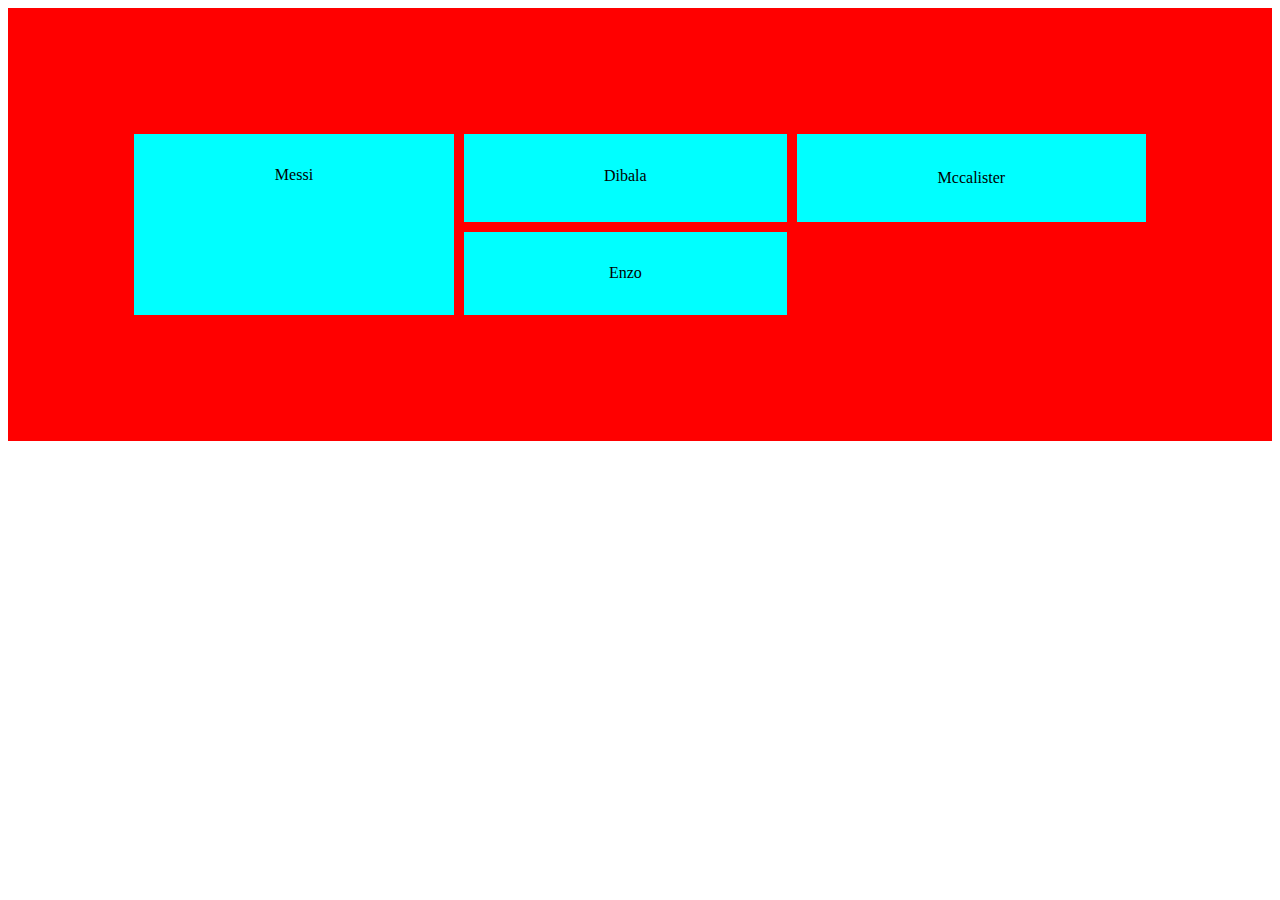
<file: Register.html>
<!DOCTYPE html>
<html lang="en">
<head>
  <meta charset="UTF-8">
  <meta name="viewport" content="width=device-width, initial-scale=1.0">
  <title>Css grid</title>
  <style>
    .parent{
      display: grid;
      grid-template-columns: auto auto auto;
      grid-gap:10px;
      background-color:red;
      padding: 10%;
    }
    .child{
      background-color: aqua;
      padding: 10%;
      text-align: center;
      
    }
    .child1{
      grid-row-start: 1;
      grid-row-end: 3; 
      
      }
  </style>
</head>
<body>
  <!--<button onclick="increaseElement()">Add</button>-->
  <div class="parent">
    <div class="child child1">Messi</div>
    <div class="child">Dibala</div>
    <div class="child">Mccalister</div>
    <div class="child">Enzo</div>
  </div>


  <!--this is javscript language-->
  <script>

  /*  function increaseElement(){

      const parentDiv = document.querySelector('.parent');

      parentDiv.innerHTML += `<div class="child"> Sagor Hossain </div>`;


    }*/
    

 
  </script>
</body>
</html>
</file>
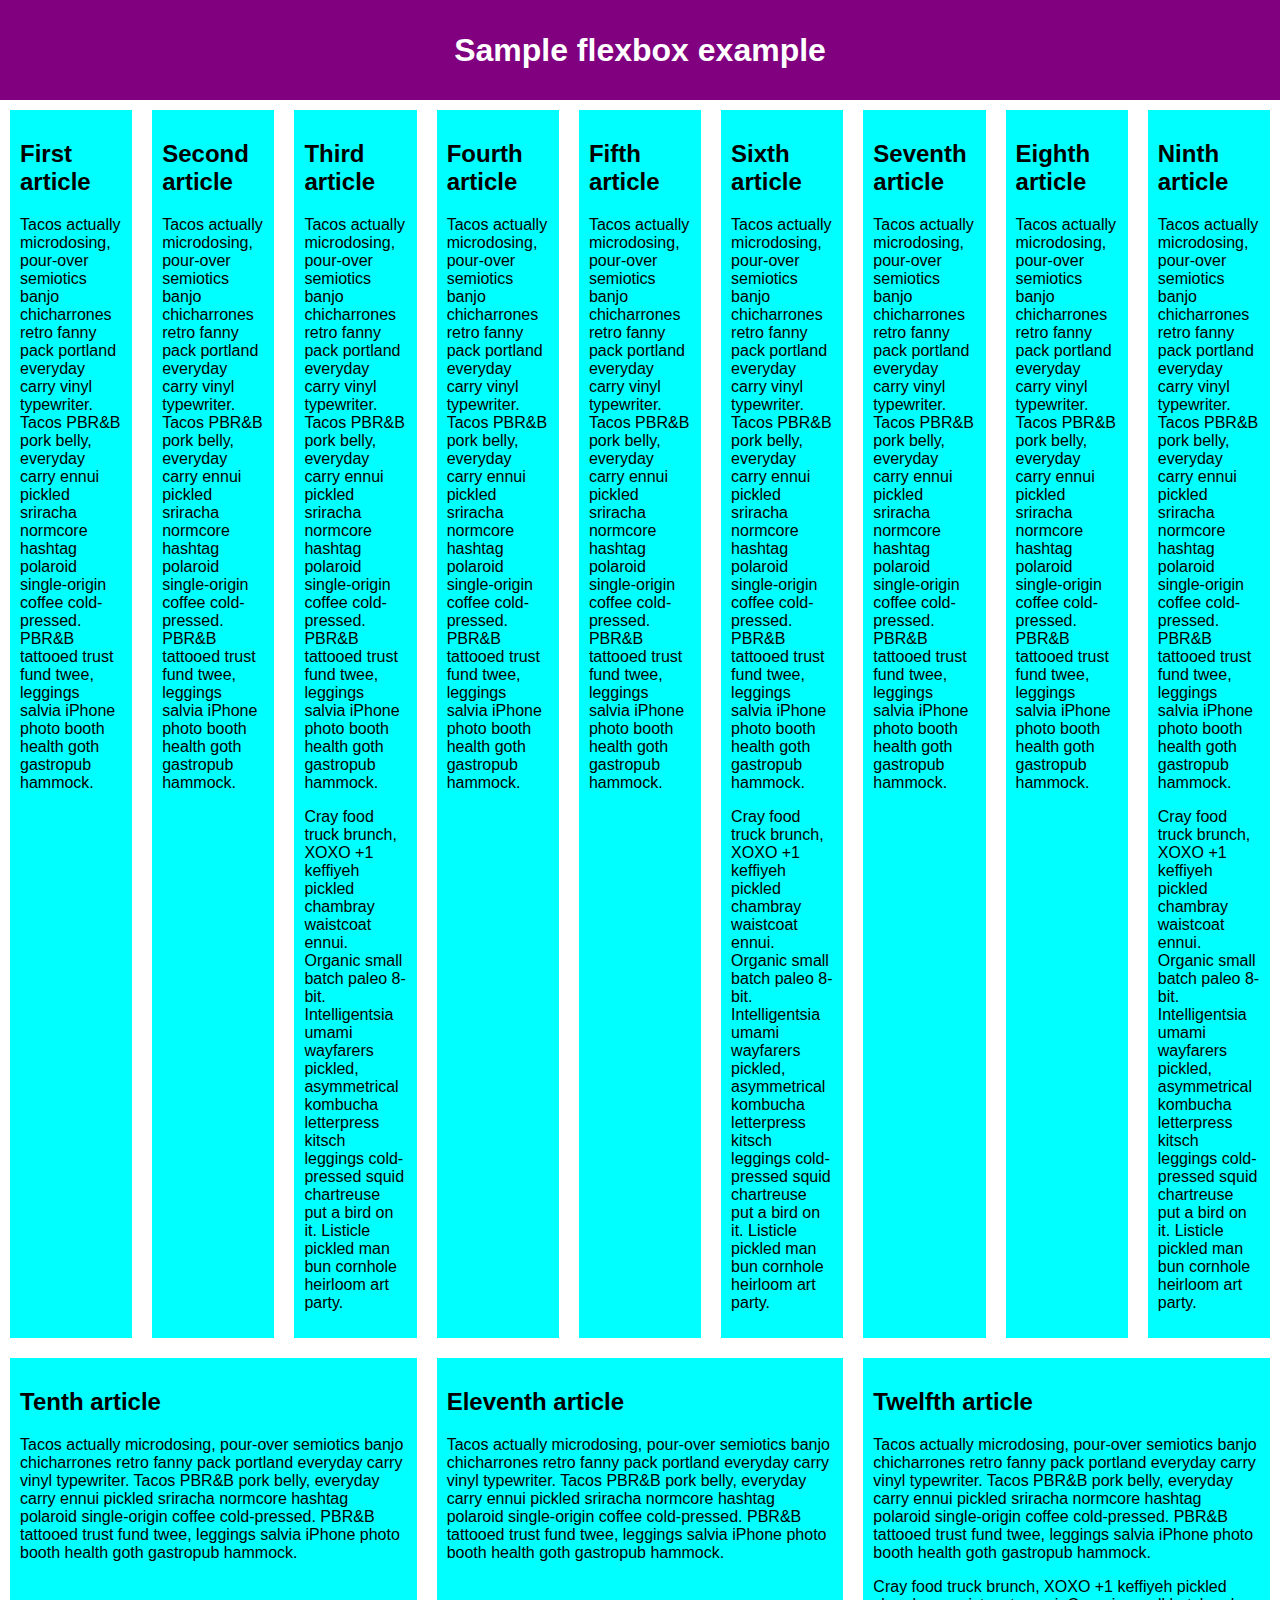
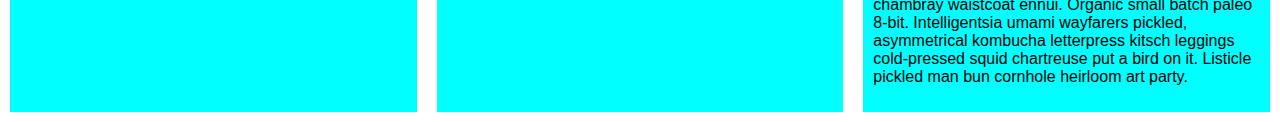
<file: Train-info.html>
<!DOCTYPE html>
<html lang="en-us">
  <head>
    <meta charset="utf-8">
    <meta name="viewport" content="width=device-width">
    <title>Flexbox wrap 0 — children overflowing</title>
    <style>
   html {
        font-family: sans-serif;
      }

      body {
        margin: 0;
      }

      header {
        background: purple;
        height: 100px;
      }

      h1 {
        text-align: center;
        color: white;
        line-height: 100px;
        margin: 0;
      }

      article {
        padding: 10px;
        margin: 10px;
        background: aqua;
      }

      /* Add your flexbox CSS below here */

     section {
        display: flex;
        flex-direction: row;
        flex-wrap: wrap;
      }

      article {
        flex: 100px;
      }
 .wrapper >article{
  flex: 1;
 }

    </style>
  </head>
  <body>
   <header>
      <h1>Sample flexbox example</h1>
    </header>

    <section class="wrapper">

      <article>
        <h2>First article</h2>

        <p>Tacos actually microdosing, pour-over semiotics banjo chicharrones retro fanny pack portland everyday carry vinyl typewriter. Tacos PBR&B pork belly, everyday carry ennui pickled sriracha normcore hashtag polaroid single-origin coffee cold-pressed. PBR&B tattooed trust fund twee, leggings salvia iPhone photo booth health goth gastropub hammock.</p>
      </article>

      <article>
        <h2>Second article</h2>

        <p>Tacos actually microdosing, pour-over semiotics banjo chicharrones retro fanny pack portland everyday carry vinyl typewriter. Tacos PBR&B pork belly, everyday carry ennui pickled sriracha normcore hashtag polaroid single-origin coffee cold-pressed. PBR&B tattooed trust fund twee, leggings salvia iPhone photo booth health goth gastropub hammock.</p>
      </article>

      <article>
        <h2>Third article</h2>

        <p>Tacos actually microdosing, pour-over semiotics banjo chicharrones retro fanny pack portland everyday carry vinyl typewriter. Tacos PBR&B pork belly, everyday carry ennui pickled sriracha normcore hashtag polaroid single-origin coffee cold-pressed. PBR&B tattooed trust fund twee, leggings salvia iPhone photo booth health goth gastropub hammock.</p>

        <p>Cray food truck brunch, XOXO +1 keffiyeh pickled chambray waistcoat ennui. Organic small batch paleo 8-bit. Intelligentsia umami wayfarers pickled, asymmetrical kombucha letterpress kitsch leggings cold-pressed squid chartreuse put a bird on it. Listicle pickled man bun cornhole heirloom art party.</p>
      </article>

      <article>
        <h2>Fourth article</h2>

        <p>Tacos actually microdosing, pour-over semiotics banjo chicharrones retro fanny pack portland everyday carry vinyl typewriter. Tacos PBR&B pork belly, everyday carry ennui pickled sriracha normcore hashtag polaroid single-origin coffee cold-pressed. PBR&B tattooed trust fund twee, leggings salvia iPhone photo booth health goth gastropub hammock.</p>
      </article>

      <article>
        <h2>Fifth article</h2>

        <p>Tacos actually microdosing, pour-over semiotics banjo chicharrones retro fanny pack portland everyday carry vinyl typewriter. Tacos PBR&B pork belly, everyday carry ennui pickled sriracha normcore hashtag polaroid single-origin coffee cold-pressed. PBR&B tattooed trust fund twee, leggings salvia iPhone photo booth health goth gastropub hammock.</p>
      </article>

      <article>
        <h2>Sixth article</h2>

        <p>Tacos actually microdosing, pour-over semiotics banjo chicharrones retro fanny pack portland everyday carry vinyl typewriter. Tacos PBR&B pork belly, everyday carry ennui pickled sriracha normcore hashtag polaroid single-origin coffee cold-pressed. PBR&B tattooed trust fund twee, leggings salvia iPhone photo booth health goth gastropub hammock.</p>

        <p>Cray food truck brunch, XOXO +1 keffiyeh pickled chambray waistcoat ennui. Organic small batch paleo 8-bit. Intelligentsia umami wayfarers pickled, asymmetrical kombucha letterpress kitsch leggings cold-pressed squid chartreuse put a bird on it. Listicle pickled man bun cornhole heirloom art party.</p>
      </article>

      <article>
        <h2>Seventh article</h2>

        <p>Tacos actually microdosing, pour-over semiotics banjo chicharrones retro fanny pack portland everyday carry vinyl typewriter. Tacos PBR&B pork belly, everyday carry ennui pickled sriracha normcore hashtag polaroid single-origin coffee cold-pressed. PBR&B tattooed trust fund twee, leggings salvia iPhone photo booth health goth gastropub hammock.</p>
      </article>

      <article>
        <h2>Eighth article</h2>

        <p>Tacos actually microdosing, pour-over semiotics banjo chicharrones retro fanny pack portland everyday carry vinyl typewriter. Tacos PBR&B pork belly, everyday carry ennui pickled sriracha normcore hashtag polaroid single-origin coffee cold-pressed. PBR&B tattooed trust fund twee, leggings salvia iPhone photo booth health goth gastropub hammock.</p>
      </article>

      <article>
        <h2>Ninth article</h2>

        <p>Tacos actually microdosing, pour-over semiotics banjo chicharrones retro fanny pack portland everyday carry vinyl typewriter. Tacos PBR&B pork belly, everyday carry ennui pickled sriracha normcore hashtag polaroid single-origin coffee cold-pressed. PBR&B tattooed trust fund twee, leggings salvia iPhone photo booth health goth gastropub hammock.</p>

        <p>Cray food truck brunch, XOXO +1 keffiyeh pickled chambray waistcoat ennui. Organic small batch paleo 8-bit. Intelligentsia umami wayfarers pickled, asymmetrical kombucha letterpress kitsch leggings cold-pressed squid chartreuse put a bird on it. Listicle pickled man bun cornhole heirloom art party.</p>
      </article>

      <article>
        <h2>Tenth article</h2>

        <p>Tacos actually microdosing, pour-over semiotics banjo chicharrones retro fanny pack portland everyday carry vinyl typewriter. Tacos PBR&B pork belly, everyday carry ennui pickled sriracha normcore hashtag polaroid single-origin coffee cold-pressed. PBR&B tattooed trust fund twee, leggings salvia iPhone photo booth health goth gastropub hammock.</p>
      </article>

      <article>
        <h2>Eleventh article</h2>

        <p>Tacos actually microdosing, pour-over semiotics banjo chicharrones retro fanny pack portland everyday carry vinyl typewriter. Tacos PBR&B pork belly, everyday carry ennui pickled sriracha normcore hashtag polaroid single-origin coffee cold-pressed. PBR&B tattooed trust fund twee, leggings salvia iPhone photo booth health goth gastropub hammock.</p>
      </article>

      <article>
        <h2>Twelfth article</h2>

        <p>Tacos actually microdosing, pour-over semiotics banjo chicharrones retro fanny pack portland everyday carry vinyl typewriter. Tacos PBR&B pork belly, everyday carry ennui pickled sriracha normcore hashtag polaroid single-origin coffee cold-pressed. PBR&B tattooed trust fund twee, leggings salvia iPhone photo booth health goth gastropub hammock.</p>

        <p>Cray food truck brunch, XOXO +1 keffiyeh pickled chambray waistcoat ennui. Organic small batch paleo 8-bit. Intelligentsia umami wayfarers pickled, asymmetrical kombucha letterpress kitsch leggings cold-pressed squid chartreuse put a bird on it. Listicle pickled man bun cornhole heirloom art party.</p>
      </article>
    </section>
  </body>
</html>
</file>
